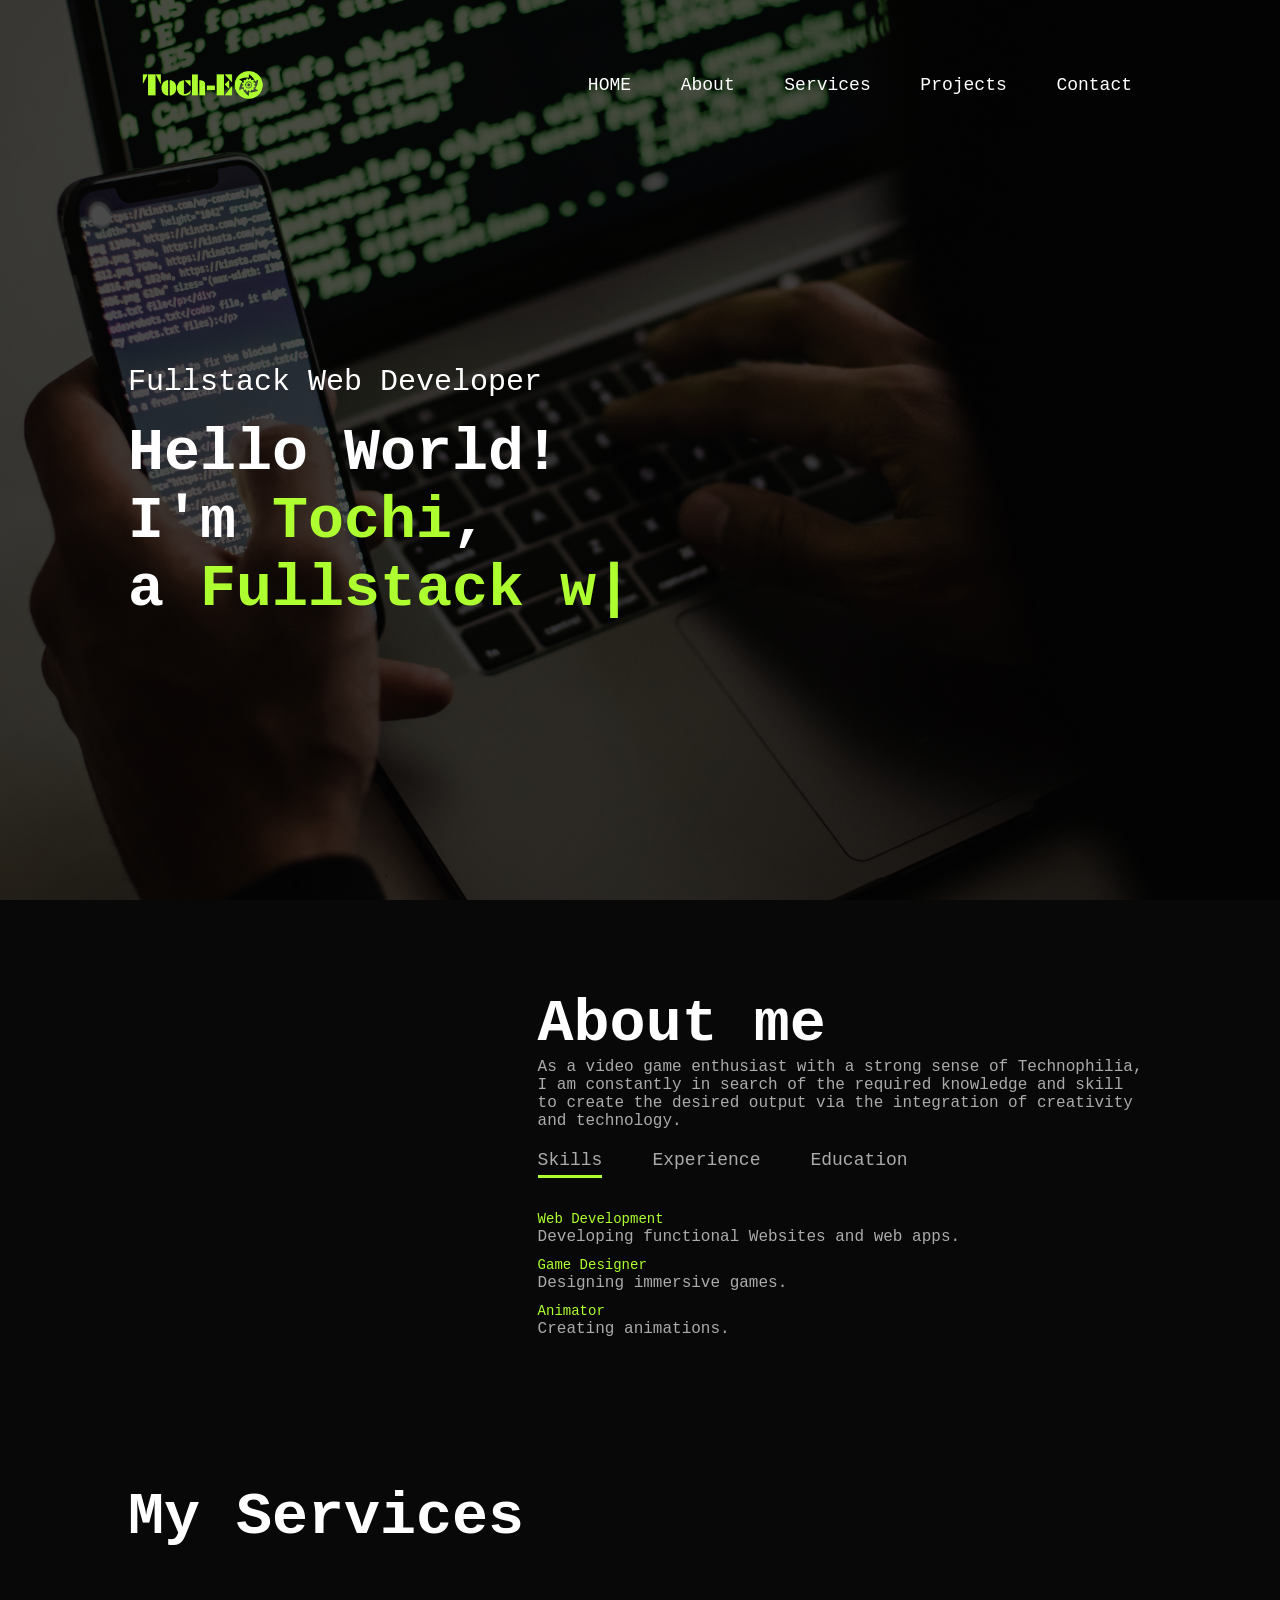
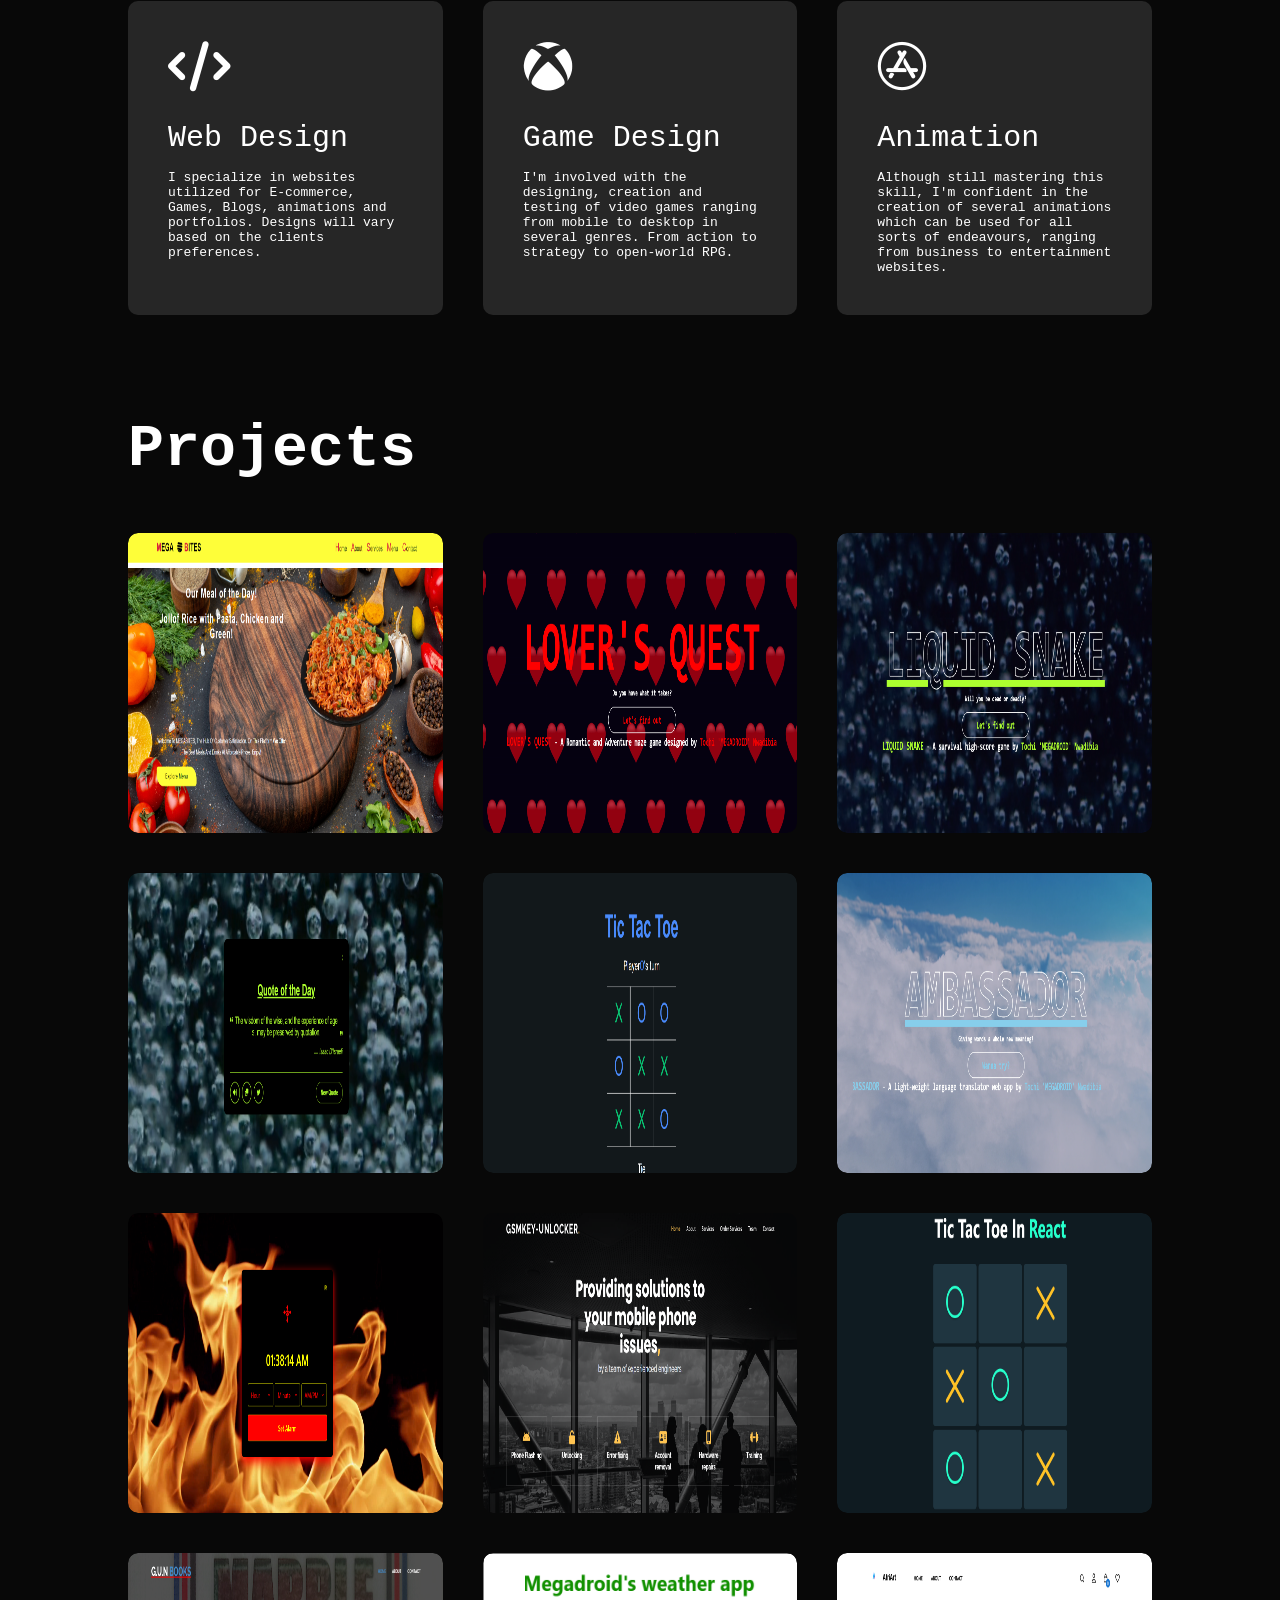
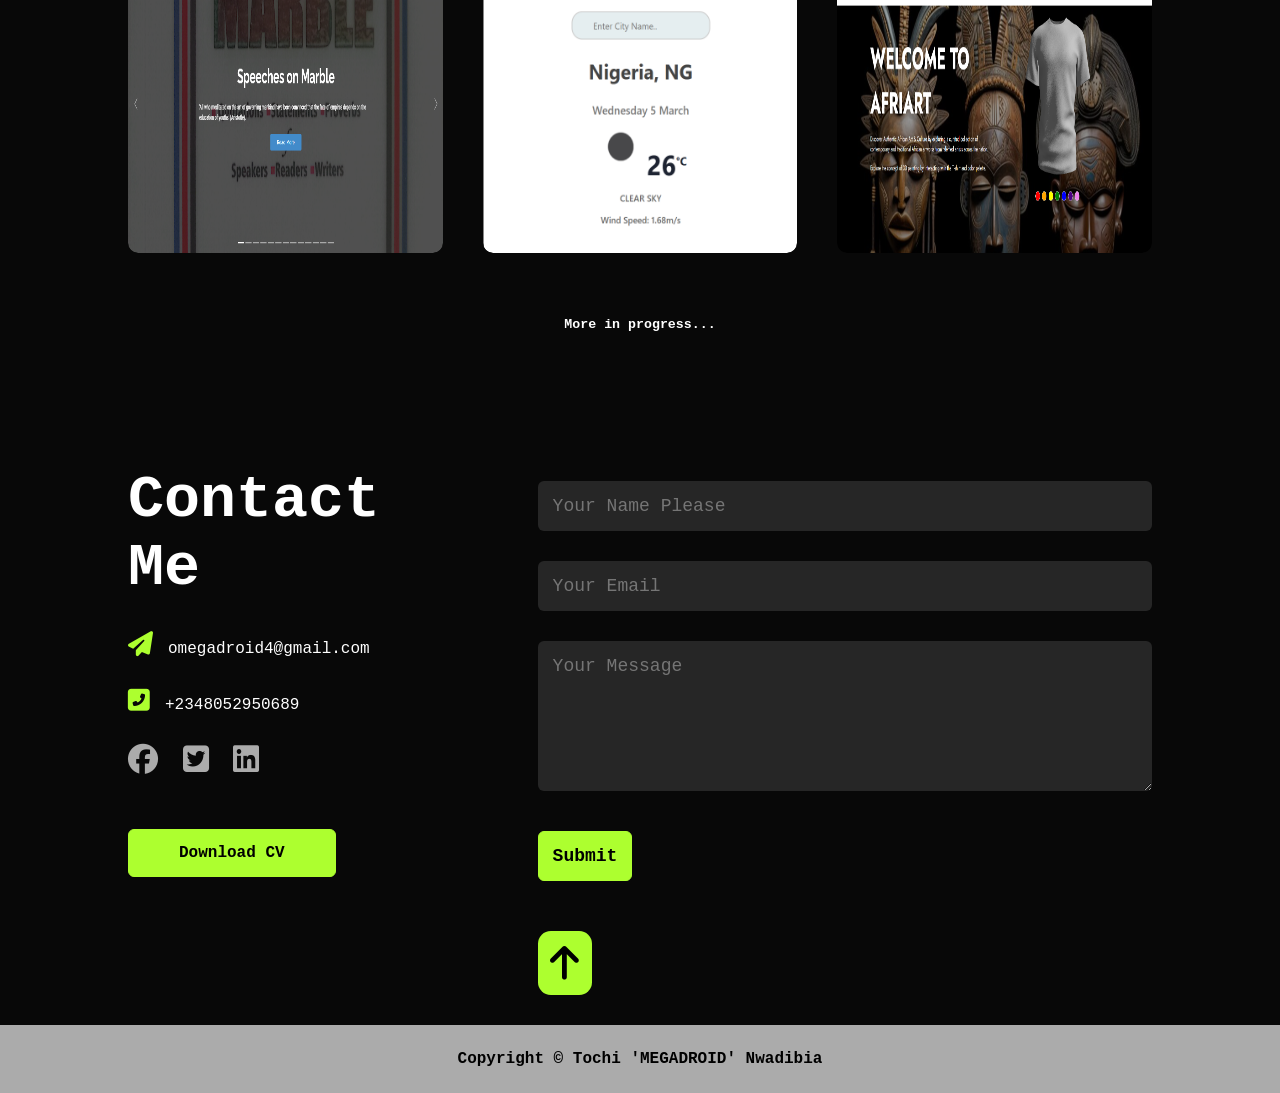
<file: index.html>
<!DOCTYPE html>
<html lang="en">
<head>
    <meta charset="UTF-8">
    <meta http-equiv="X-UA-Compatible" content="IE=edge">
    <meta name="viewport" content="width=device-width, initial-scale=1.0">
    <title>My Portfolio</title>
    <link rel="stylesheet" href="./Style.css">
    <link rel="stylesheet" href="https://cdnjs.cloudflare.com/ajax/libs/font-awesome/6.7.2/css/all.min.css">
    
</head>
<body>
    <div id="header">
        <div class="container">
            <nav>
                <img src="./Tochin2.png" alt="" height="150" width="150" class="logo">
                <ul id="sidemenu">
                    <li><a href="#header">HOME</a></li>
                    <li><a href="#about">About</a></li>
                    <li><a href="#services">Services</a></li>
                    <li><a href="#portfolio">Projects</a></li>
                    <li><a href="#contact">Contact</a></li>
                    <i class="fas fa-times" onclick="closemenu()"></i>
                </ul>
                <i class="fas fa-bars" onclick="openmenu()"></i>
            </nav>
            <div class="header-text">
                <p>Fullstack Web Developer</p>
                <h1>Hello World! <br> I'm <span>Tochi</span>, <br> a <span class="multiple-text"></span></h1>
            </div>
        </div>
    </div>
    <div id="about">
        <div class="container">
            <div class="row">
                <div class="about-col-1">
                    <img src="./IMG-20230414-WA0006.jpg" alt="" id="image">
                </div>
                <div class="about-col-2">
                    <h1 class="sub-title">About me</h1>
                    <p>As a video game enthusiast with a strong sense of Technophilia, I am constantly in search of the required knowledge and skill to create the desired output via the integration of creativity and technology.</p>

                    <div class="tab-titles">
                        <p class="tab-links active-link" onclick="opentab('skills')">Skills</p>
                        <p class="tab-links" onclick="opentab('experience')">Experience</p>
                        <p class="tab-links" onclick="opentab('education')">Education</p>
                    </div>

                    <div class="tab-contents active-tab" id="skills">
                        <ul>
                            <li><span>Web Development</span><br>Developing functional Websites and web apps.</li>
                            <li><span>Game Designer</span><br>Designing immersive games.</li>
                            <li><span>Animator</span><br>Creating animations.</li>
                        </ul>
                    </div>

                </div>
                <div class="tab-contents" id="experience">
                    <ul>
                        <li><span>Lagos School of Programming</span><br>Front end and Back-end web development training.</li>
                        <li><span>Codeliber</span><br>HTML, CSS and JavaScript training.</li>
                        <li><span>W3School</span><br>Software development training.</li>
                    </ul>
                </div>
                <div class="tab-contents" id="education">
                    <ul>
                        <li><span>Primary</span><br>Phebean nursery and primary school</li>
                        <li><span>Secondary</span><br>Baptist Academy</li>
                        <li><span>Tertiary</span><br>National Open University of Nigeria</li>
                    </ul>
                </div>
            </div>
        </div>
    </div> 

    <!--services-->

    <div id="services">
        <div class="container">
            <h1 class="sub-title">My Services</h1>
            <div class="services-list">
                <div>
                    <i class="fas fa-code"></i>
                    <h2>Web Design</h2>
                    <p>I specialize in websites utilized for E-commerce, Games, Blogs, animations and portfolios. Designs will vary based on the clients preferences.</p>
                </div>
                <div>
                    <i class="fab fa-xbox"></i>
                    <h2>Game Design</h2>
                    <p>I'm involved with the designing, creation and testing of video games ranging from mobile to desktop in several genres. From action to strategy to open-world RPG.</p>
                </div>
                <div>
                    <i class="fab fa-app-store"></i>
                    <h2>Animation</h2>
                    <p>Although still mastering this skill, I'm confident in the creation of several animations which can be used for all sorts of endeavours, ranging from business to entertainment websites.</p>
                </div>
            </div>
        </div>
    </div>

    <!--portfolio-->

    <div id="portfolio">
        <div class="container">
            <h1 class="sub-title">Projects</h1>
            <div class="work-list">
                <div class="work">
                    <img src="./Screenshot (4).png" height="300" width="300">
                    <div class="layer">
                        <h3>MEGABITES</h3>
                        <p>This is a responsive high image resolution, PayStack powered food ordering website designed as a personal project.</p>
                        <a href="https://megabites.onrender.com"><i class="fas fa-external-link-alt"></i></a>
                    </div>
                </div>
                <div class="work">
                    <img src="./Screenshot (2).png" height="300" width="300">
                    <div class="layer">
                        <h3>LOVER'S QUEST</h3>
                        <p>This is a javaScript desktop maze challenge web game designed for the completion of my programming training course.</p>
                        <a href="https://lovers-quest-x2v9.onrender.com/index.html"><i class="fas fa-external-link-alt"></i></a>
                    </div>
                </div>
                <div class="work">
                    <img src="./Screenshot (8).png" height="300" width="300">
                    <div class="layer">
                        <h3>LIQUID SNAKE</h3>
                        <p>Another desktop game designed with HTML, CSS and JavaScript as a personal project.</p>
                        <a href=" https://liquid-snake.onrender.com/"><i class="fas fa-external-link-alt"></i></a>
                    </div>
                </div>
                <div class="work">
                    <img src="./Screenshot (10).png" height="300" width="300">
                    <div class="layer">
                        <h3>SOCRATES</h3>
                        <p>A simple API powered quote generator.</p>
                        <a href="https://socrates-n0q9.onrender.com/"><i class="fas fa-external-link-alt"></i></a>
                    </div>
                </div>
                <div class="work">
                    <img src="./Screenshot (13).png" height="300" width="300">
                    <div class="layer">
                        <h3>TIC TAC TOE</h3>
                        <p>A simple JavaScript multiplayer game.</p>
                        <a href="https://tic-tac-toe-jlst.onrender.com/"><i class="fas fa-external-link-alt"></i></a>
                    </div>
                </div>
                <div class="work">
                    <img src="./Screenshot (11).png" height="300" width="300">
                    <div class="layer">
                        <h3>AMBASSADOR</h3>
                        <p>A light-weight language translator web app.</p>
                        <a href="https://ambassador.onrender.com/"><i class="fas fa-external-link-alt"></i></a>
                    </div>
                </div>
                <div class="work">
                    <img src="./Screenshot (6).png" height="300" width="300">
                    <div class="layer">
                        <h3>PROMETHEUS</h3>
                        <p>This is a JavaScript alarm clock web application designed as a personal project.</p>
                        <a href="https://prometheus-idct.onrender.com/"><i class="fas fa-external-link-alt"></i></a>
                    </div>
                </div>
                <div class="work">
                    <img src="./Screenshot (32).png" height="300" width="300">
                    <div class="layer">
                        <h3>GSMKEY-UNLOCKER</h3>
                        <p>A responsive business website for mobile phone repairs.</p>
                        <a href="https://gu2.onrender.com/"><i class="fas fa-external-link-alt"></i></a>
                    </div>
                </div>
                <div class="work">
                    <img src="./Screenshot (36).png" height="300" width="300">
                    <div class="layer">
                        <h3>TIC TAC TOE (REACT)</h3>
                        <p>A simple multiplayer web game designed with React.</p>
                        <a href="https://megadroid-x23.github.io/tictactoe/"><i class="fas fa-external-link-alt"></i></a>
                    </div>
                </div>
                <div class="work">
                    <img src="./Screenshot (33).png" height="300" width="300">
                    <div class="layer">
                        <h3>G.U.N BOOKS</h3>
                        <p>A responsive e-book promotional website.</p>
                        <a href="https://g-u-n-books.onrender.com/"><i class="fas fa-external-link-alt"></i></a>
                    </div>
                </div>
                <div class="work">
                    <img src="./Screenshot (38).png" height="300" width="300">
                    <div class="layer">
                        <h3>Weather monitor</h3>
                        <p>A global weather monitoring web app designed with React.</p>
                        <a href="https://megadroid-x23.github.io/weather-monitor/"><i class="fas fa-external-link-alt"></i></a>
                    </div>
                </div>
                <div class="work">
                    <img src="./Screenshot (99).png" height="300" width="300">
                    <div class="layer">
                        <h3>AFRIART</h3>
                        <p>An online art gallery website built with React.</p>
                        <a href="https://afri-art-v1.vercel.app/"><i class="fas fa-external-link-alt"></i></a>
                    </div>
                </div>
            </div>
            <h5 class="btnx">More in progress...</h5>
        </div>
    </div>

    <!--contact-->

    <div id="contact">
        <div class="container">
            <div class="row">
                <div class="contact-left">
                    <h1 class="sub-title">Contact Me</h1>
                    <p><i class="fas fa-paper-plane"></i>omegadroid4@gmail.com</p>
                    <p> <i class="fas fa-phone-square-alt"></i>+2348052950689</p>
                    <div class="social-icons">
                        <a href="https://www.facebook.com/profile.php?id=100085147784416"><i class="fab fa-facebook"></i></a>
                        <a href="https://twitter.com/omegadroid4"><i class="fab fa-twitter-square"></i></a>
                        <!-- <a href="https://instagram.com"><i class="fab fa-instagram"></i></a> -->
                        <a href="https://www.linkedin.com/in/tochukwu-nwadibia-084283288/"><i class="fab fa-linkedin"></i></a>
                    </div>
                    <a href="CV.pdf" download class="btn btn2">Download CV</a>
                </div>
                <div class="contact-right">
                    <form action="https://formspree.io/f/mleyozvg" id="formdetails" method="post">
                        <input type="text" name="Name" placeholder="Your Name Please" required>
                        <input type="email" name="Email" placeholder="Your Email" required>
                        <textarea name="Message" rows="6" placeholder="Your Message"></textarea>
                        <button type="submit" class="btn btn2">Submit</button>
                        <div class="footer-iconTop">
                            <a href="#header"><i class="fa fa-arrow-up"></i></a>
                        </div>
                    </form>
                </div>
            </div>
        </div>
        <div class="copyright">
            <p>Copyright ©  Tochi 'MEGADROID' Nwadibia</p>
        </div>
    </div>
    <script src="./main.js"></script>
    <script src="./typed.umd.js"></script>



    <script>
        var tablinks = document.getElementsByClassName('tab-links');
        var tabcontents = document.getElementsByClassName('tab-contents');
        function opentab(tabname){
            for(tablink of tablinks){
                tablink.classList.remove('active-link');
            }
            for(tabcontent of tabcontents){
                tabcontent.classList.remove('active-tab');
            }
            event.currentTarget.classList.add('active-link');
            document.getElementById(tabname).classList.add('active-tab');
        }
    </script>

    <script>
        var sidemenu = document.getElementById('sidemenu');

        function openmenu(){
            sidemenu.style.right = '0';
        }
        function closemenu(){
            sidemenu.style.right = '-200px';
        }

        const typed = new Typed('.multiple-text',{
    strings: ['Fullstack web Developer.','Web Animator.','Game designer.'],
    typeSpeed: 100,
    backSpeed: 100,
    backDelay: 1000,
    loop: true
});
    </script>
 
</body>
</html>
</file>
<file: Style.css>
*{
    padding: 0;
    margin: 0;
    font-family: 'Courier New', Courier, monospace;
    box-sizing: border-box;
    text-decoration: none;
}
html{
    scroll-behavior: smooth;
}
body{
    background: #080808;
    color: #fff;
}
#header{
    width: 100%;
    height: 100vh;
    background: linear-gradient(rgba(0,0,0,0.7)50%,rgba(0,0,0,0.7)50%),url(./pexels-photo-5935791.jpeg);
    background-size: cover;
    background-position: center;
}
.container{
    padding: 10px 10%;
}
nav{
    display: flex;
    align-items: center;
    justify-content: space-between;
    flex-wrap: wrap;
}
.logo{
    width: 150;
}
nav ul li{
    display: inline-block;
    list-style: none;
    margin: 10px 20px;
}
nav ul li a{
    color: #fff;
    text-decoration: none;
    font-size: 18px;
    position: relative;
}
nav ul li a::after{
    content: '';
    width: 0;
    height: 3px;
    background: greenyellow;
    position: absolute;
    left: 0;
    bottom: -6px;
    transition: .5s;
}
nav ul li a:hover::after{
    width: 100%;
}
.header-text{
    margin-top: 20%;
    font-size: 30px;
}
.header-text h1{
    font-size: 60px;
    margin-top: 20px;
}
.header-text h1 span{
    color: greenyellow;
}
#about{
    padding: 80px 0;
    color: #ababab;
}
.row{
    display: flex;
    justify-content: space-between;
    flex-wrap: wrap;
}
.about-col-1{
    flex-basis: 35%;
}
.about-col-1 img{
    width: 100%;
    border-radius: 15px;
}
.about-col-2{
    flex-basis: 60%;
}
.sub-title{
    font-size: 60px;
    font-weight: 600;
    color: #fff;
}
.tab-titles{
    display: flex;
    margin: 20px 0 40px;
}
.tab-links{
    margin-right: 50px;
    font-size: 18px;
    font-weight: 500;
    cursor: pointer;
    position: relative;
}
.tab-links::after{
    content: '';
    width: 0;
    height: 3px;
    background: greenyellow;
    position: absolute;
    left: 0;
    bottom: -8px;
    transition: 0.5s;
}
.tab-links.active-link::after{
    width: 100%;
}
.tab-contents ul li{
    list-style: none;
    margin: 10px 0;
}
.tab-contents ul li span{
    color: greenyellow;
    font-size: 14px;
}
.tab-contents{
    display: none;
}
.tab-contents.active-tab{
    display: block;
}

/*----services----*/

#services{
    padding: 30px 0;
}
.services-list{
    display: grid;
    grid-template-columns: repeat(auto-fit, minmax(250px, 1fr));
    grid-gap: 40px;
    margin-top: 50px;
}
.services-list div{
    background: #262626;
    padding: 40px;
    font-size: 13px;
    font-weight: 300;
    border-radius: 10px;
    transition: background .5s, transform .5s;
}
.services-list div i{
    font-size: 50px;
    margin-bottom: 30px;
}
.services-list div h2{
    font-size: 30px;
    font-weight: 500;
    margin-bottom: 15px;
}
.services-list div a{
    text-decoration: none;
    color: #fff;
    font-size: 12px;
    margin-top: 20px;
    display: inline-block;
}
.services-list div:hover{
    background: rgb(71, 89, 45);
    transform: translateY(-10px);
}

/*---portfolio---*/

#portfolio{
    padding: 50px 0;
}
.work-list{
    display: grid;
    grid-template-columns: repeat(auto-fit, minmax(250px, 1fr));
    grid-gap: 40px;
    margin-top: 50px;
}
.work{
    border-radius: 10px;
    position: relative;
    overflow: hidden;
}
.work img{
    width: 100%;
    border-radius: 10px;
    display: block;
    transition: transform .5s;
}
.layer{
    width: 100%;
    height: 0;
    background: linear-gradient(rgba(0,0,0,0.6), greenyellow);
    border-radius: 10px;
    position: absolute;
    left: 0;
    bottom: 0;
    overflow: hidden;
    display: flex;
    align-items: center;
    justify-content: center;
    flex-direction: column;
    padding: 0 40px;
    text-align: center;
    font-size: 14px;
    transition: height 0.5s;
}
.layer h3{
    font-weight: 500;
    margin-bottom: 20px;
}
.layer a{
    margin-top: 20px;
    color: greenyellow;
    text-decoration: none;
    font-size: 18px;
    line-height: 60px;
    background: #fff;
    width: 60px;
    height: 60px;
    border-radius: 50%;
    text-align: center;
}
.work:hover img{
    transform: scale(1.5);
}
.work:hover .layer{
    height: 100%;
}
.btn{
    display: block;
    margin: 50px auto;
    width: fit-content;
    border: 1px solid greenyellow;
    padding: 14px 50px;
    border-radius: 6px;
    text-decoration: none;
    color: #fff;
    transition: .5s;
}
.btnx{
    display: block;
    margin: 50px auto;
    width: fit-content;
    padding: 14px 50px;
    border-radius: 6px;
    text-decoration: none;
    color: #fff;
}
.btn:hover{
    background: greenyellow;
}

/*---contacts---*/

.contact-left{
    flex-basis: 35%;
}
.contact-right{
    flex-basis: 60%;
}
.social-icons{
    margin-top: 30px;
}
.contact-left p{
    margin-top: 30px;
}
.contact-left p i{
    color: greenyellow;
    margin-right: 15px;
    font-size: 25px;
}
.social-icons a{
    text-decoration: none;
    font-size: 30px;
    margin-right: 15px;
    color: #ababab;
    display: inline-block;
    transition: transform .5s;
}
.social-icons a:hover{
    color: greenyellow;
    transform: scale(1.5);
}
.btn.btn2{
    display: inline-block;
    background: greenyellow;
    color: black;
    font-weight: 600;
    transition: .5s;
}
.btn.btn2:hover{
    color: #fff;
}
.contact-right form{
    width: 100%;
}
form input, form textarea{
    width: 100%;
    border: 0;
    outline: none;
    background: #262626;
    padding: 15px;
    margin: 15px 0;
    color: #fff;
    font-size: 18px;
    border-radius: 6px;
}
form .btn2{
    padding: 14px;
    font-size: 18px;
    margin-top: 20px;
    cursor: pointer;
}
.copyright{
    width: 100%;
    text-align: center;
    padding: 25px 0;
    background: #ababab;
    color: black;
    font-weight: 600;
    margin-top: 20px;
}

/*---css for small screen---*/

nav .fas{
    display: none;
}

@media only screen and (max-width: 600px){
    #header{
    background: linear-gradient(rgba(0,0,0,0.7)50%,rgba(0,0,0,0.7)50%),url(./pexels-photo-5935791.jpeg);
    }
    .header-text{
        margin-top: 100px;
        font-size: 16px;
    }
    .header-text h1{
        font-size: 30px;
    }
    nav .fas{
        display: block;
        font-size: 25px;
    }
    nav ul{
        background: black;
        position: fixed;
        top: 0;
        right: -200px;
        width: 200px;
        height: 100vh;
        padding-top: 50px;
        z-index: 2;
        transition: right 0.5s;
    }
    nav ul li{
        display: block;
        margin: 25px;
    }
    nav ul .fas{
        position: absolute;
        top: 25px;
        left: 25px;
        cursor: pointer;
    }
    .sub-title{
        font-size: 40px;
    }
    .about-col-1, .about-col-2{
        flex-basis: 100%;
    }
    .about-col-1{
        margin-bottom: 30px;
    }
    .about-col-2{
        font-size: 14px;
    }
    .tab-links{
        font-size: 16px;
        margin-right: 20px;
    }
    .contact-left, .contact-right{
        flex-basis: 100%;
    }
    .copyright{
        font-size: 14px;
    }
}
#msg{
    color: #61b752;
    margin-top: -40px;
    display: block;
}
#image{
    animation: fadeImage 5s infinite;
}

@keyframes fadeImage {
    0%, 100% {
        opacity: 1;
    }
    50% {
        opacity: 0;
    }
}

.footer-iconTop a i{
    display: inline-flex;
    justify-content: center;
    align-items: center;
    padding: .8rem;
    background: greenyellow;
    border-radius: .8rem;
    transition: .5s ease;
    text-decoration: none;
}
.footer-iconTop a i:hover{
    color: #fff;
}
.footer-iconTop a i{
    font-size: 2.4rem;
    color: black;
}
</file>
